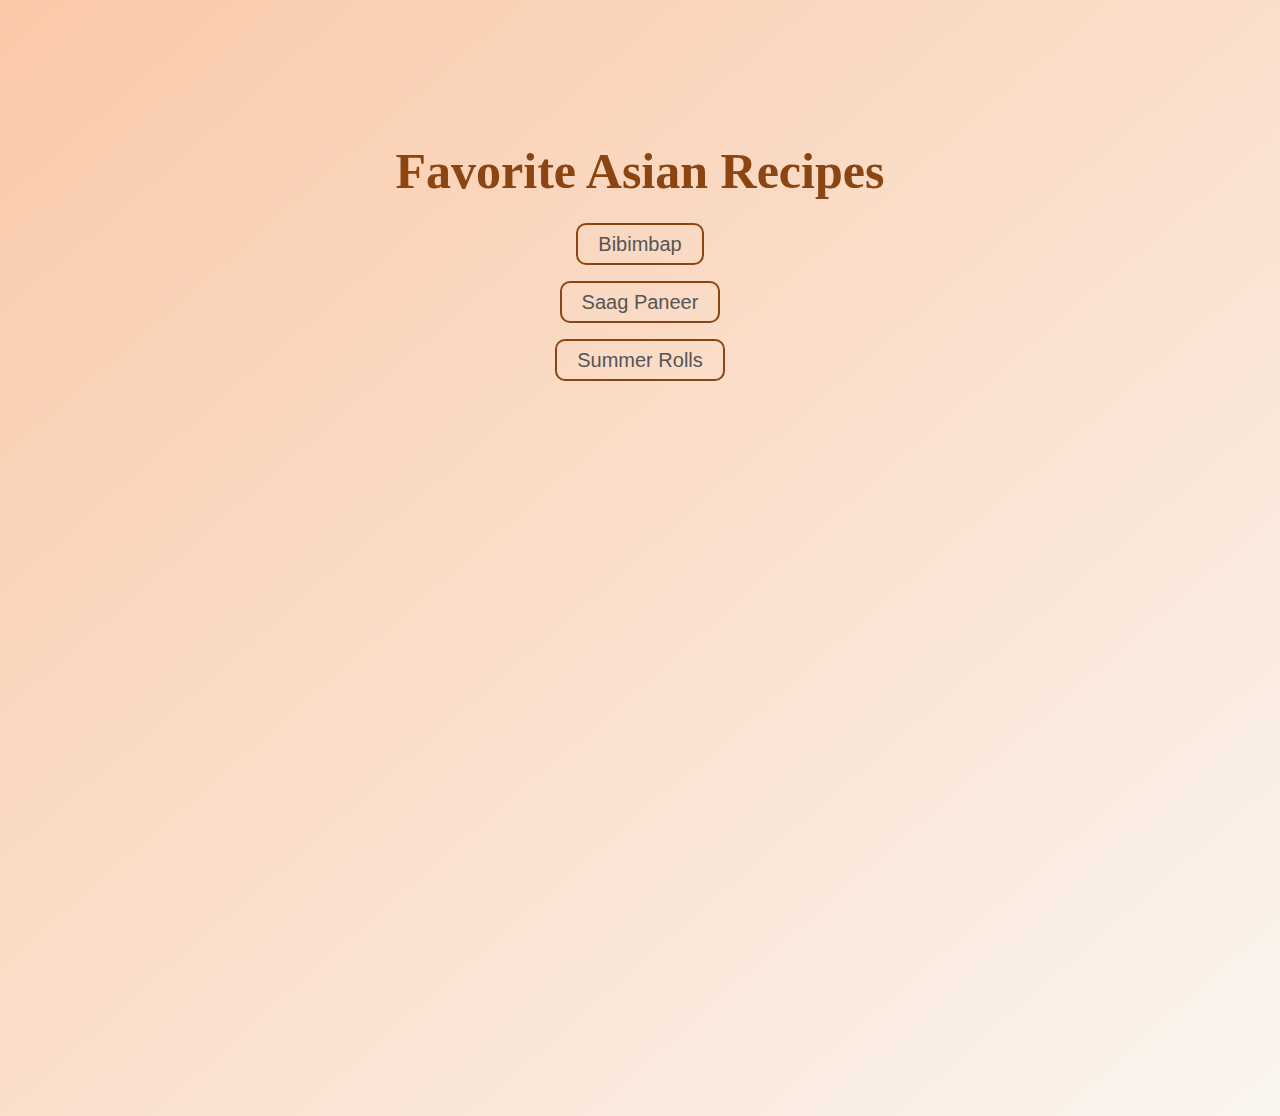
<file: index.html>
<!DOCTYPE html>
<html lang="en">
<head>
    <meta charset="UTF-8">
    <meta name="viewport" content="width=device-width, initial-scale=1.0">
    <title>Asian Favorites</title>
    <link rel="stylesheet" href="styles.css">
</head>
<body class="main">
    <h1>Favorite Asian Recipes</h1>
    <ul>
        <li class="main"><a href="recipes/bibimbap.html">Bibimbap</a></li>
        <li class="main"><a href="recipes/saag_paneer.html">Saag Paneer</a></li>
        <li class="main"><a href="recipes/summer_rolls.html">Summer Rolls</a></li>
    </ul>

</body>
</html>
</file>
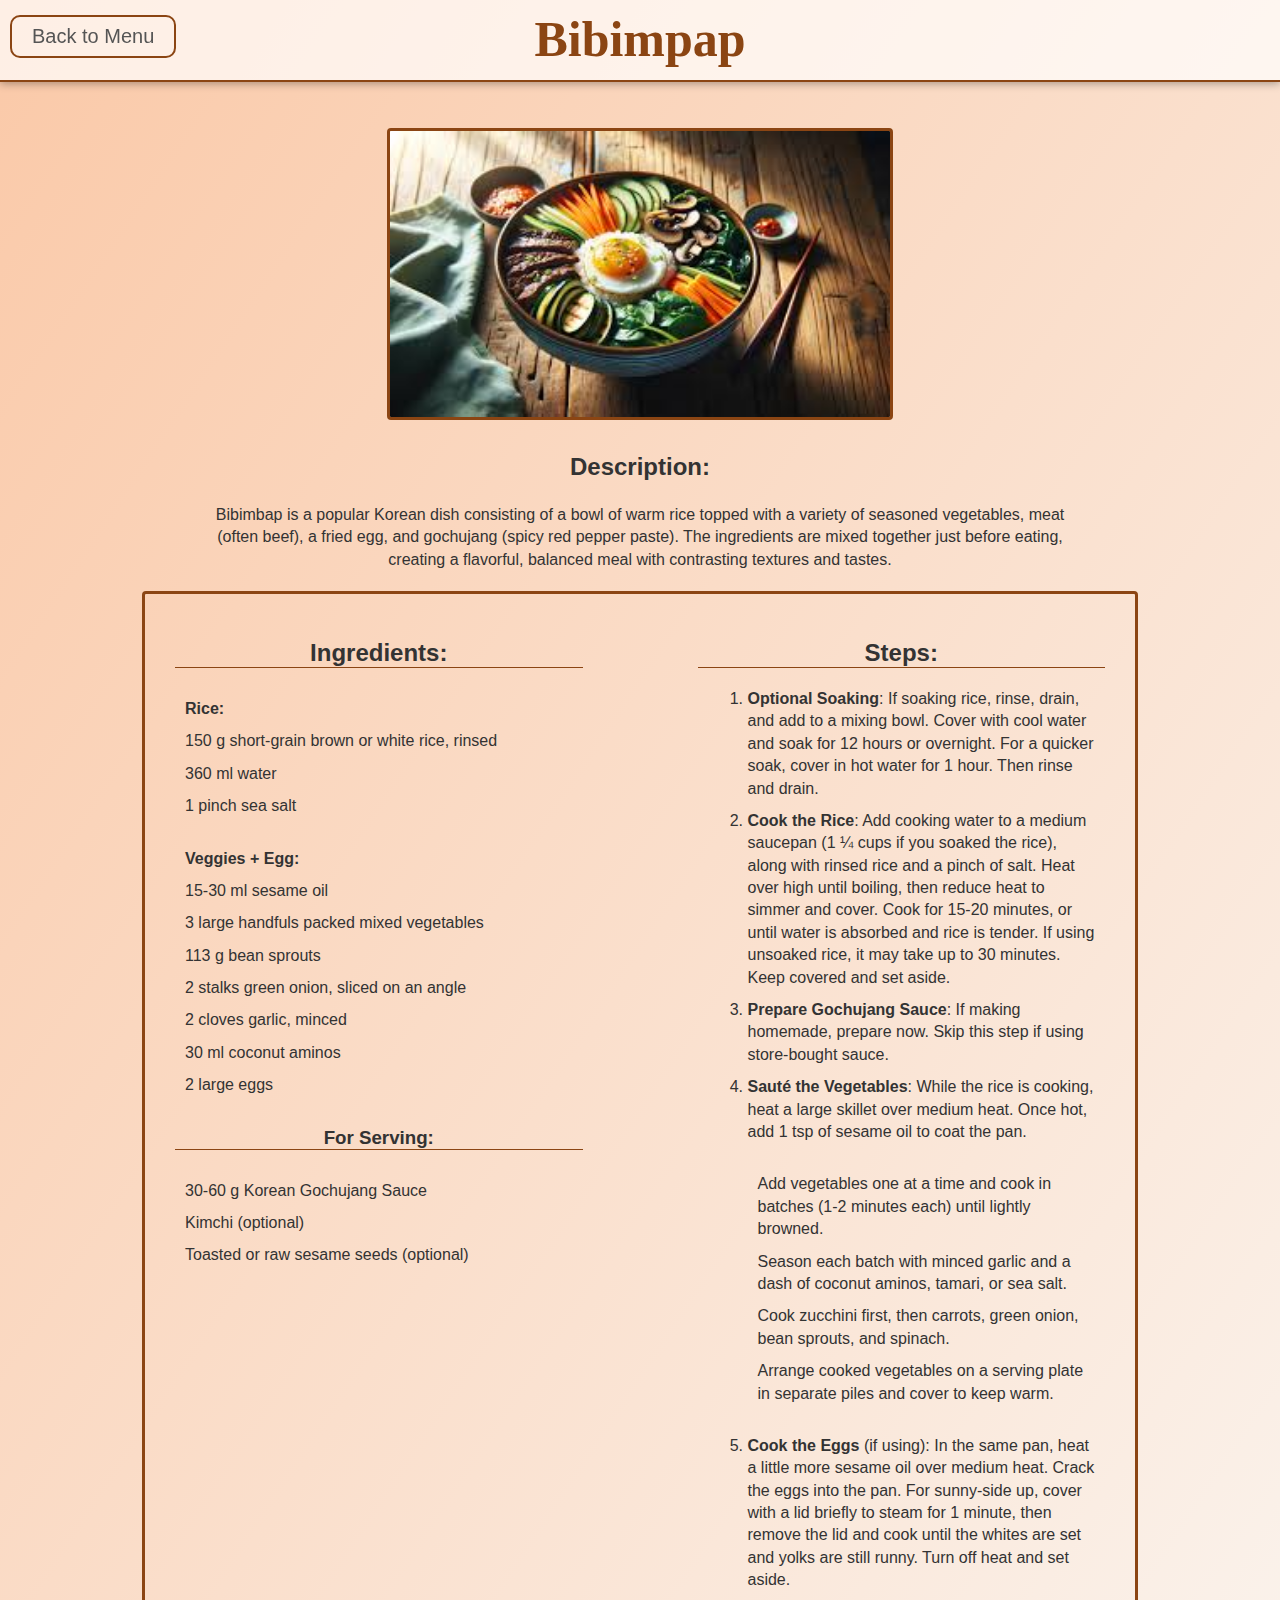
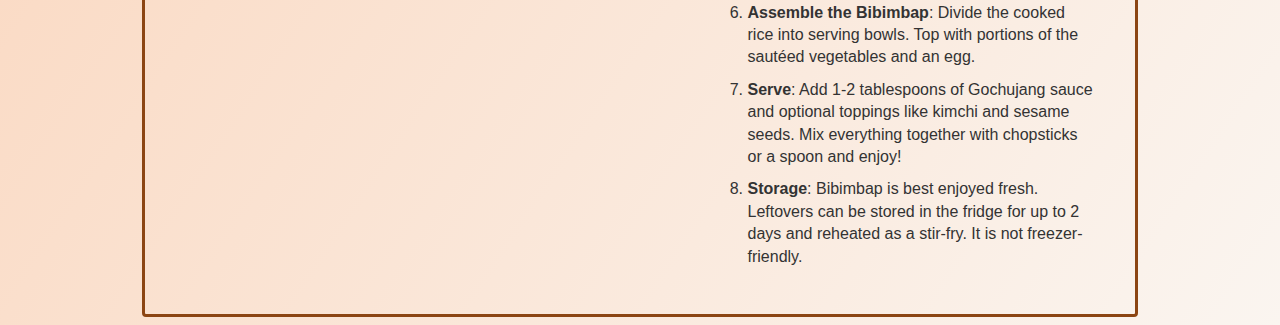
<file: recipes/bibimbap.html>
<!DOCTYPE html>
<html lang="en">
<head>
    <meta charset="UTF-8">
    <meta name="viewport" content="width=device-width, initial-scale=1.0">
    <title>Bibimbap</title>
    <link rel="stylesheet" href="../styles.css">
</head>
<body>
    <div class="top-bar">
        <a class="not-main" href="../index.html">Back to Menu</a>
        <h1 class="top-recipe">Bibimpap</h1>
    </div>
    <img class="top-recipe" src="../images/bibim.jpeg" alt="Picture of Delicious Bibimbap" width="500">
    
    <div class="description">
        <h2>Description:</h2>
        <p>Bibimbap is a popular Korean dish consisting of a bowl of warm rice topped with a variety of seasoned vegetables, meat (often beef), a fried egg, and gochujang (spicy red pepper paste). The ingredients are mixed together just before eating, creating a flavorful, 
        balanced meal with contrasting textures and tastes.</p>
    </div>

    <div class="recipe-container">
        <div class="ingredients-container">
            <h2>Ingredients:</h2>
            
            <ul>
                <li><strong>Rice:</strong></li>
                <li>150 g short-grain brown or white rice, rinsed</li>
                <li>360 ml water</li>
                <li>1 pinch sea salt</li>
            </ul>

            
            <ul>
                <li><strong>Veggies + Egg:</strong></li>
                <li>15-30 ml sesame oil</li>
                <li>3 large handfuls packed mixed vegetables</li>
                <li>113 g bean sprouts</li>
                <li>2 stalks green onion, sliced on an angle</li>
                <li>2 cloves garlic, minced</li>
                <li>30 ml coconut aminos</li>
                <li>2 large eggs</li>
            </ul>

            <h3>For Serving:</h3>
            <ul>
                <li>30-60 g Korean Gochujang Sauce</li>
                <li>Kimchi (optional)</li>
                <li>Toasted or raw sesame seeds (optional)</li>
            </ul>
        </div>

        
        <div class="instructions-container">
        <h2>Steps:</h2>
        <ol>
            
            <li>
                <strong>Optional Soaking</strong>: If soaking rice, rinse, drain, and add to a mixing bowl. Cover with cool water and soak for 12 hours or overnight. For a quicker soak, cover in hot water for 1 hour. Then rinse and drain.
            </li>
            <li>
                <strong>Cook the Rice</strong>: Add cooking water to a medium saucepan (1 ¼ cups if you soaked the rice), along with rinsed rice and a pinch of salt. Heat over high until boiling, then reduce heat to simmer and cover. Cook for 15-20 minutes, or until water is absorbed and rice is tender. If using unsoaked rice, it may take up to 30 minutes. Keep covered and set aside.
            </li>
            <li>
                <strong>Prepare Gochujang Sauce</strong>: If making homemade, prepare now. Skip this step if using store-bought sauce.
            </li>
            <li>
                <strong>Sauté the Vegetables</strong>: While the rice is cooking, heat a large skillet over medium heat. Once hot, add 1 tsp of sesame oil to coat the pan. 
                <ul>
                    <li>Add vegetables one at a time and cook in batches (1-2 minutes each) until lightly browned.</li>
                    <li>Season each batch with minced garlic and a dash of coconut aminos, tamari, or sea salt.</li>
                    <li>Cook zucchini first, then carrots, green onion, bean sprouts, and spinach.</li>
                    <li>Arrange cooked vegetables on a serving plate in separate piles and cover to keep warm.</li>
                </ul>
            </li>
            <li>
                <strong>Cook the Eggs</strong> (if using): In the same pan, heat a little more sesame oil over medium heat. Crack the eggs into the pan. For sunny-side up, cover with a lid briefly to steam for 1 minute, then remove the lid and cook until the whites are set and yolks are still runny. Turn off heat and set aside.
            </li>
            <li>
                <strong>Assemble the Bibimbap</strong>: Divide the cooked rice into serving bowls. Top with portions of the sautéed vegetables and an egg. 
            </li>
            <li>
                <strong>Serve</strong>: Add 1-2 tablespoons of Gochujang sauce and optional toppings like kimchi and sesame seeds. Mix everything together with chopsticks or a spoon and enjoy!
            </li>
            <li>
                <strong>Storage</strong>: Bibimbap is best enjoyed fresh. Leftovers can be stored in the fridge for up to 2 days and reheated as a stir-fry. It is not freezer-friendly.
            </li>
            
        </ol>
        </div>
    </div>
</body>
</html>
</file>
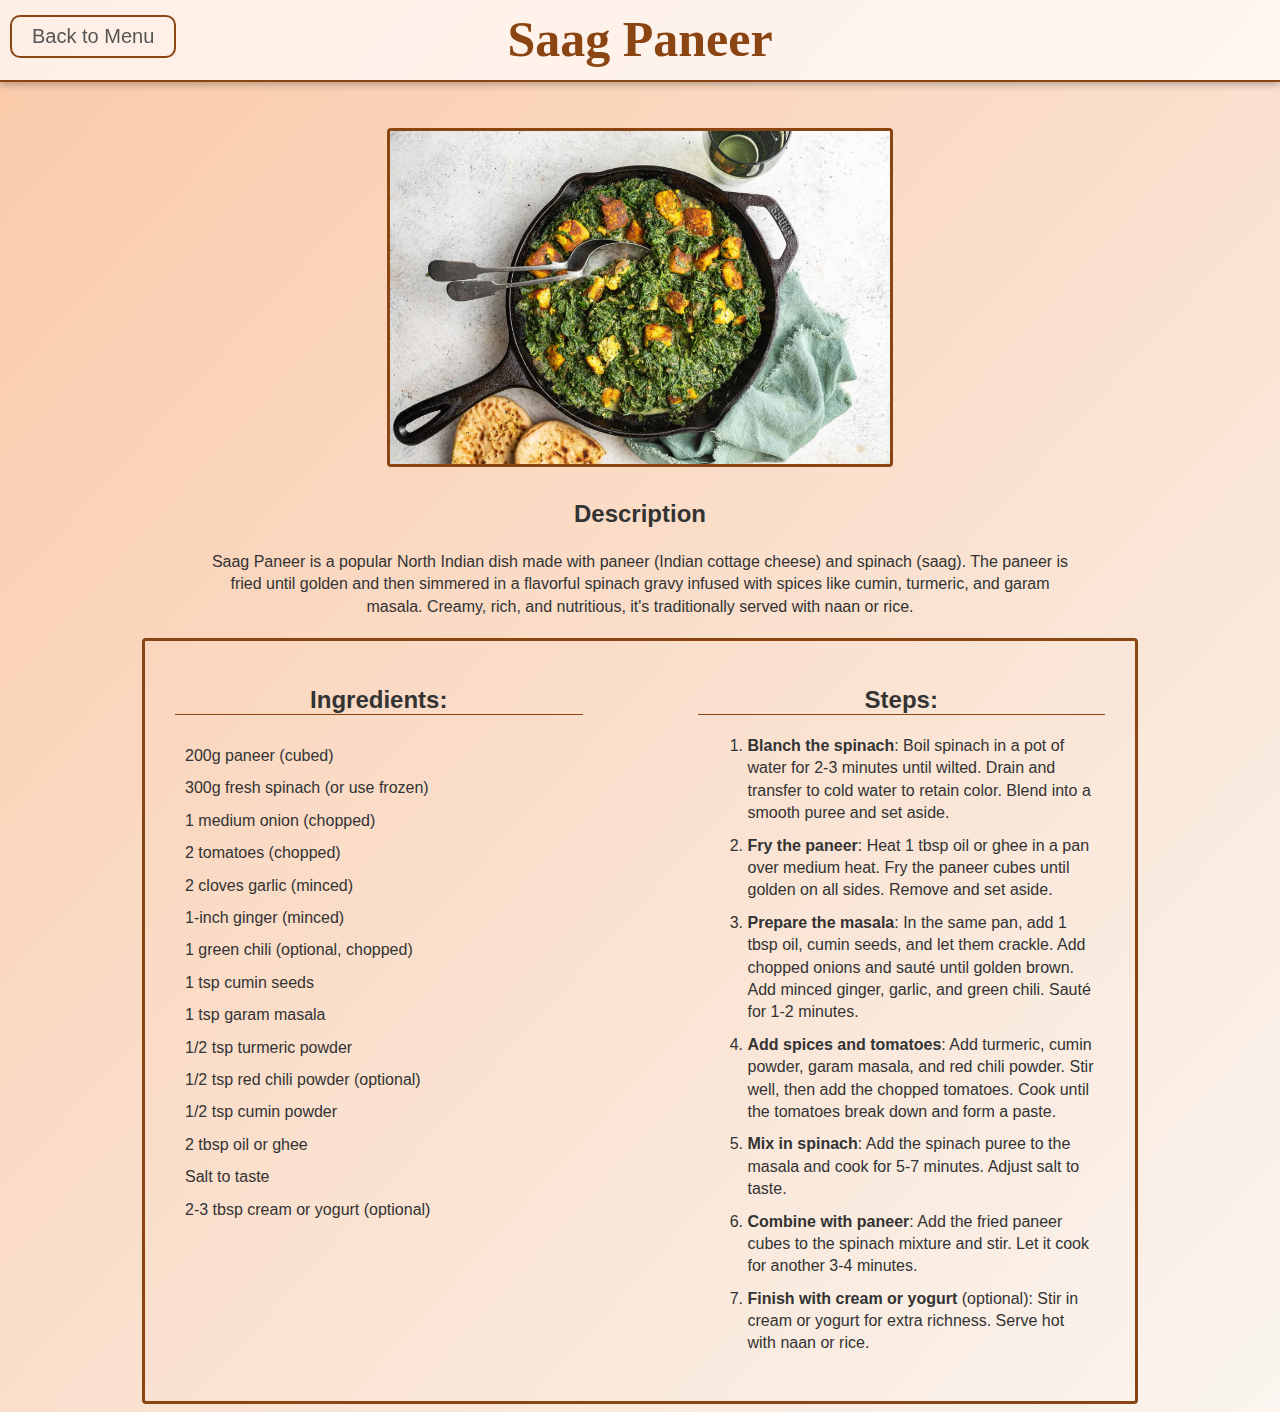
<file: recipes/saag_paneer.html>
<!DOCTYPE html>
<html lang="en">
<head>
    <meta charset="UTF-8">
    <meta name="viewport" content="width=device-width, initial-scale=1.0">
    <title>Saag Paneer</title>
    <link rel="stylesheet" href="../styles.css">
</head>
<body>
    <div class="top-bar">
        <a class="not-main" href="../index.html">Back to Menu</a>
        <h1 class="top-recipe">Saag Paneer</h1>
    </div>
    <img  class="top-recipe" src="../images/saag.jpg" alt="Picture of Hearty Creamy Saag Paneer" width="500">
    
    <div class="description">
        <h2>Description</h2>
        <p>Saag Paneer is a popular North Indian dish made with paneer (Indian cottage cheese) and spinach (saag). 
        The paneer is fried until golden and then simmered in a flavorful spinach gravy infused with spices like cumin, turmeric, and garam masala. 
        Creamy, rich, and nutritious, it's traditionally served with naan or rice.</p>
    </div>

    <div class="recipe-container">
        <div class ="ingredients-container">

            <h2>Ingredients:</h2>
            <ul>
                <li>200g paneer (cubed)</li>
                <li>300g fresh spinach (or use frozen)</li>
                <li>1 medium onion (chopped)</li>
                <li>2 tomatoes (chopped)</li>
                <li>2 cloves garlic (minced)</li>
                <li>1-inch ginger (minced)</li>
                <li>1 green chili (optional, chopped)</li>
                <li>1 tsp cumin seeds</li>
                <li>1 tsp garam masala</li>
                <li>1/2 tsp turmeric powder</li>
                <li>1/2 tsp red chili powder (optional)</li>
                <li>1/2 tsp cumin powder</li>
                <li>2 tbsp oil or ghee</li>
                <li>Salt to taste</li>
                <li>2-3 tbsp cream or yogurt (optional)</li>
            </ul>
        </div>

        <div class="instructions-container">
            <h2>Steps:</h2>
            <ol>
                <li><strong>Blanch the spinach</strong>: Boil spinach in a pot of water for 2-3 minutes until wilted. Drain and transfer to cold water to retain color. Blend into a smooth puree and set aside.</li>
                <li><strong>Fry the paneer</strong>: Heat 1 tbsp oil or ghee in a pan over medium heat. Fry the paneer cubes until golden on all sides. Remove and set aside.</li>
                <li><strong>Prepare the masala</strong>: In the same pan, add 1 tbsp oil, cumin seeds, and let them crackle. Add chopped onions and sauté until golden brown. Add minced ginger, garlic, and green chili. Sauté for 1-2 minutes.</li>
                <li><strong>Add spices and tomatoes</strong>: Add turmeric, cumin powder, garam masala, and red chili powder. Stir well, then add the chopped tomatoes. Cook until the tomatoes break down and form a paste.</li>
                <li><strong>Mix in spinach</strong>: Add the spinach puree to the masala and cook for 5-7 minutes. Adjust salt to taste.</li>
                <li><strong>Combine with paneer</strong>: Add the fried paneer cubes to the spinach mixture and stir. Let it cook for another 3-4 minutes.</li>
                <li><strong>Finish with cream or yogurt</strong> (optional): Stir in cream or yogurt for extra richness. Serve hot with naan or rice.</li>
            </ol>
        </div>
    </div>
</body>
</html>
</file>
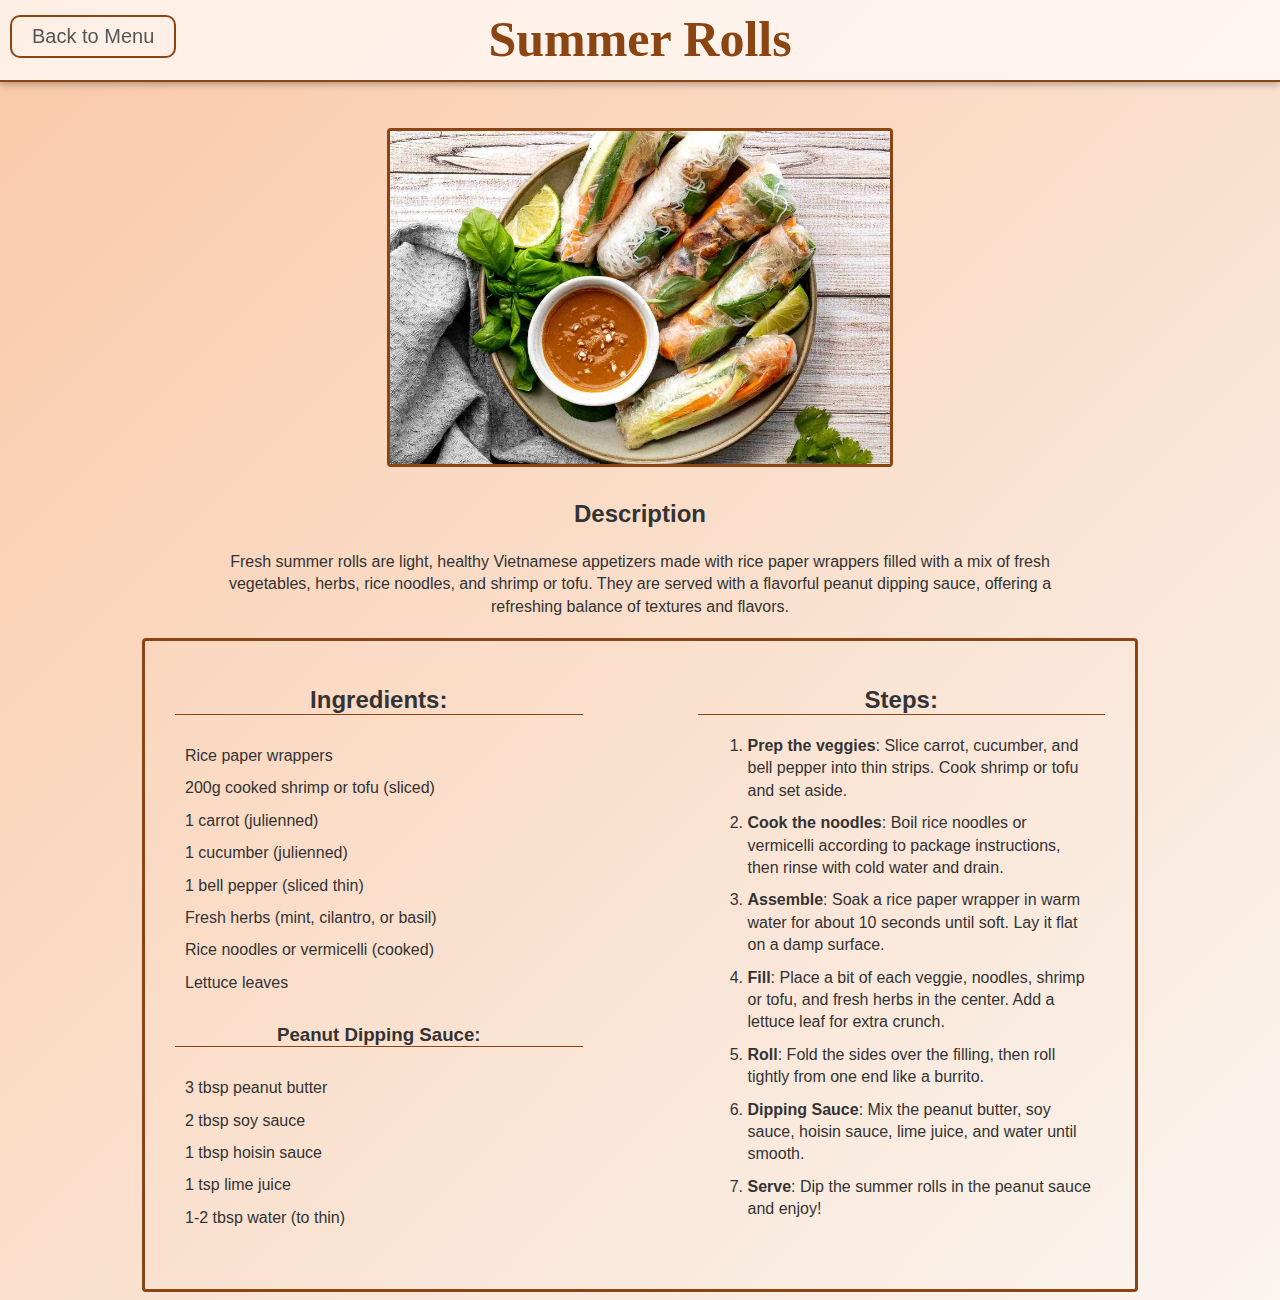
<file: recipes/summer_rolls.html>
<!DOCTYPE html>
<html lang="en">
<head>
    <meta charset="UTF-8">
    <meta name="viewport" content="width=device-width, initial-scale=1.0">
    <title>Summer Rolls</title>
    <link rel="stylesheet" href="../styles.css">
</head>
<body>
    <div class="top-bar">
        <a class="not-main" href="../index.html">Back to Menu</a>
        <h1 class="top-recipe">Summer Rolls</h1>
    </div>

    <img class ="top-recipe" src="../images/rolls.jpg" alt="Picture of Fresh Summer Rolls" width="500">
    
    <div class="description">
        <h2>Description</h2>
        <p>Fresh summer rolls are light, healthy Vietnamese appetizers made with rice paper wrappers filled with a mix of fresh vegetables, herbs, rice noodles, and shrimp or tofu. 
        They are served with a flavorful peanut dipping sauce, offering a refreshing balance of textures and flavors.</p>
    </div>

    <div class="recipe-container">
        <div class="ingredients-container">

                <h2>Ingredients:</h2>
            <ul>
                <li>Rice paper wrappers</li>
                <li>200g cooked shrimp or tofu (sliced)</li>
                <li>1 carrot (julienned)</li>
                <li>1 cucumber (julienned)</li>
                <li>1 bell pepper (sliced thin)</li>
                <li>Fresh herbs (mint, cilantro, or basil)</li>
                <li>Rice noodles or vermicelli (cooked)</li>
                <li>Lettuce leaves</li>
            </ul>
            
            <h3>Peanut Dipping Sauce:</h3>
            <ul>
                <li>3 tbsp peanut butter</li>
                <li>2 tbsp soy sauce</li>
                <li>1 tbsp hoisin sauce</li>
                <li>1 tsp lime juice</li>
                <li>1-2 tbsp water (to thin)</li>
            </ul>
        </div>
        <div class="instructions-container">
            <h2>Steps:</h2>
            <ol>
                <li><strong>Prep the veggies</strong>: Slice carrot, cucumber, and bell pepper into thin strips. Cook shrimp or tofu and set aside.</li>
                <li><strong>Cook the noodles</strong>: Boil rice noodles or vermicelli according to package instructions, then rinse with cold water and drain.</li>
                <li><strong>Assemble</strong>: Soak a rice paper wrapper in warm water for about 10 seconds until soft. Lay it flat on a damp surface.</li>
                <li><strong>Fill</strong>: Place a bit of each veggie, noodles, shrimp or tofu, and fresh herbs in the center. Add a lettuce leaf for extra crunch.</li>
                <li><strong>Roll</strong>: Fold the sides over the filling, then roll tightly from one end like a burrito.</li>
                <li><strong>Dipping Sauce</strong>: Mix the peanut butter, soy sauce, hoisin sauce, lime juice, and water until smooth.</li>
                <li><strong>Serve</strong>: Dip the summer rolls in the peanut sauce and enjoy!</li>
            </ol>
        </div>
    </div>
</body>
</html>
</file>
<file: styles.css>
body {
    background: linear-gradient(to bottom right, #fac9a8, #faf5f0);
    font-family: 'Open Sans', sans-serif;
    color: #333;
    padding-top: 120px;
    
}
body.main {
    text-align: center;
    padding: 100px 20px; /* Adds space from the top of the page */
    min-height: 100vh;
}

.top-recipe {
    text-align: center;
    align-items: center;

}

h1 {
    font-family: 'Nanum Myeongjo', serif;
    font-size: 50px;
    color: #8b4513;
    font-weight: 900;
    margin-bottom: 30px; /* Adds space between the title and the list */
}

h2,
h3 {

    text-align: center;
    margin-bottom: 20px; /* Adds space between the title and the list */
    margin-top: 15px; /* Adds space between the title and the list */
    
}
.recipe-container h2,
h3 {
    border-bottom: 1.5px solid #8b4513;

}

ul {
    list-style-type: none;
    padding: 0;
    margin: 30px 0;
}

li {
    margin: 10px;
    line-height: 1.4;
    
}

li.main {
    margin: 30px 0;
    
}

a {
    font-size: 20px;
    text-decoration: none;
    color: #555;
    padding: 8px 20px;
    border: 2px solid #8b4513;
    border-radius: 10px;
    transition: background-color 0.3s, color 0.3s;

}
a.not-main {
    position: fixed;
    top: 15px;
    left: 10px;
    display: inline-block;

}

a:hover {
    background-color: #8b4513;
    color: #fff;
}

img {
    display: block;
    margin: 0 auto;
    margin-bottom: 30px;
    border: 3px solid #8b4513;
    border-radius: 4px;
}


.description {
    text-align: center;
    margin: 20px 200px;
    line-height: 1.4;

}

.recipe-container {
    max-width: 950px;         /* Limits the width of the container */
    margin: 0 auto;           /* Centers the container */
    padding: 20px;
    border: 3px solid #8b4513;  /* Sets border color and thickness */
    border-radius: 4px;         /* Optional: rounded corners */
    
}

.recipe-container::after {
    content: "";               /* Creates a pseudo-element */
    display: table;            /* Clears the floats */
    clear: both;               /* Ensures the container expands */
}
.ingredients-container, .instructions-container {
    width: 45%;               /* Width for each column */
    float: left;              /* Aligns elements to the left to create columns */
    box-sizing: border-box;   /* Ensures padding doesn’t increase width */
    padding: 10px;
}

.ingredients-container {
    margin-right: 5%;         /* Adds space between columns */
}

.instructions-container {
    margin-left: 5%;
}

.top-bar {
    position: fixed;
    top: 0;
    right: 0;
    left: 0;
    z-index: 1000;
    height: 60px; /* Adjust this value to increase or decrease the height */
    background-color: rgba(255, 255, 255, 0.7); /* Semi-transparent background */
    border-bottom: 2px solid #8b4513; /* Optional: a border at the bottom */
    padding: 10px; /* Optional: internal padding */
    box-shadow: 0 2px 8px rgba(0, 0, 0, 0.3);
    text-align: center;
}

h1.top-recipe {
    margin: 0;                
    top: 0;
}
</file>
